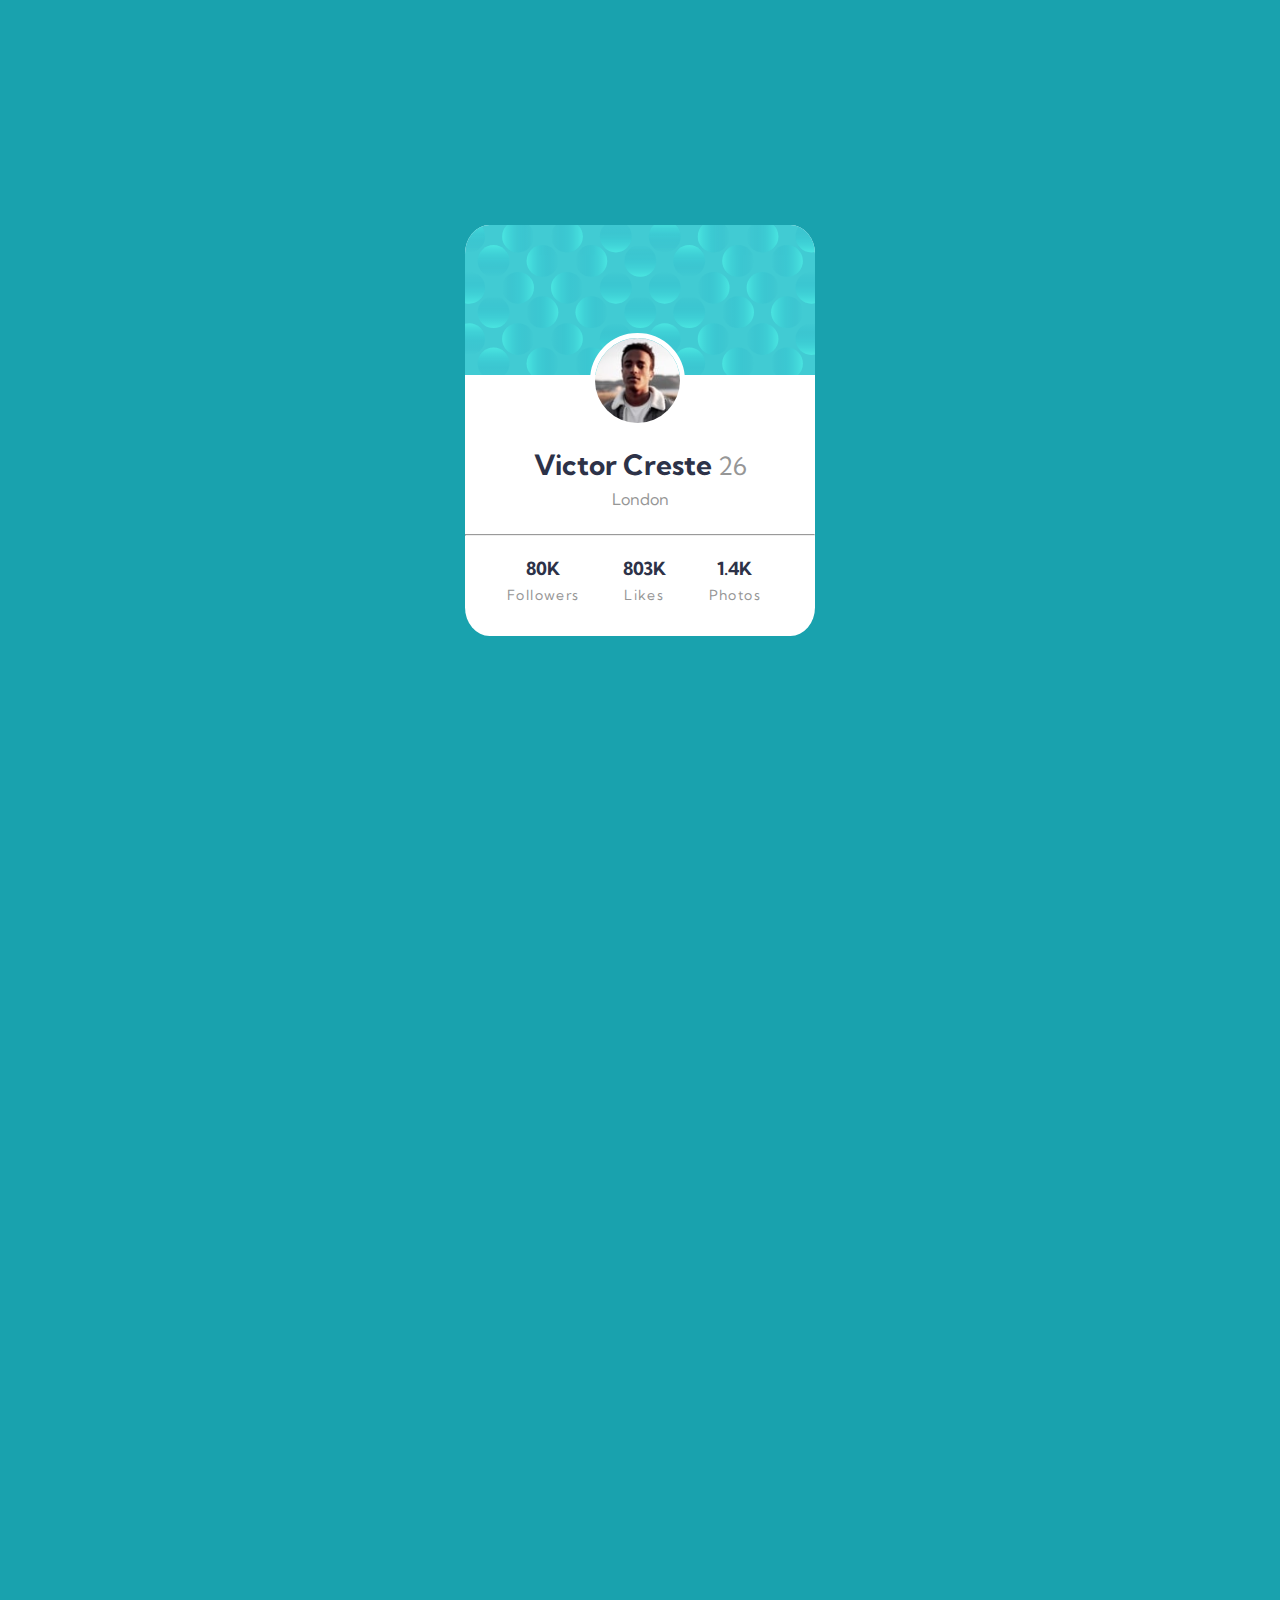
<file: profileCard/index.html>
<!DOCTYPE html>
<html lang="en">
<head>
    <meta charset="UTF-8">
    <meta name="viewport" content="width=device-width, initial-scale=1.0">
    <title>Document</title>

    <!-- style css link - First normalize - own style-->
    <link rel="stylesheet" type="text/css" href="./css/style.css">
    <link rel="stylesheet" type="text/css" href="./css/normalize.css">

    <!-- Google Font -->
    <link href="https://fonts.googleapis.com/css2?family=Kumbh+Sans:wght@400;700&display=swap" rel="stylesheet">

</head>


<body>
    <div class="card__bgCircle">
        <img class="card__bgCircle card__bgCircle--top" src="./img/bg-pattern-top.svg" alt="">
        <img class="card__bgCircle card__bgCircle--bottom" src="./img/bg-pattern-bottom.svg" alt="">
    </div>
    <div class='card'>
            <img class='card__profile--img' src="./img/image-victor.jpg" alt='imagen profile'>
            <div class= 'card__body'>
                <h1 class='card__title'>Victor Creste  <span class= 'card__title--age' >  26</span></h1>
                <p class= 'card__city'>London</p>
            </div>
        <hr></hr>
        <div class='card_footer'>
        <table class='card_table'>
            <tr>
                <th class='card__statics'>80K</th>
                <th class='card__statics'>803K</th>
                <th class='card__statics'>1.4K</th>

            </tr>
            <tr>
                <td class= 'card__paragraph'>Followers</td>
                <td class= 'card__paragraph'>Likes</td>
                <td class= 'card__paragraph'>Photos</td>
            </tr>
          </table>
        </div>
    </div>
</body>
</html>
</file>
<file: profileCard/css/style.css>
:root{
    --bgColor: hsl(185, 75%, 39%);
    --fontDark: hsl(229, 23%, 23%);
    --fontGray: hsl(227, 10%, 46%);
    --neutralGray: hsl(0, 0%, 59%);
}

body{
    background-color: var(--bgColor);
    font-family: 'Kumbh Sans', sans-serif;
    font-weight: 400px;
    font-size:14px;
    height: 100vh;
    overflow: hidden;
}

.card{
    position: relative;
    top: 25vh;
    left: 0;
    right: 0;
    bottom: 0;
    margin-left:auto;
    margin-right:auto;
    background-color: #fff;
    width: 350px;
    border-radius: 7%;
    overflow: hidden;
}

.card::before{
    content: "";
    position: absolute;
    background-image: url(../img/bg-pattern-card.svg);
    background-size: cover;
    width: 350px;
    height: 150px;
}

.card__profile--img{
    position: relative;
    width: 95px;
    width: 95px;
    border-radius: 50%;
    border: solid 5px white;
    margin: 107.5px 0 0 125px;

}

.card__title{
    color: var(--fontDark);
    text-align: center;
}

.card__title--age{
    font-size: 25px;
    font-weight: 400;
    color: var(--neutralGray);
}

.card__city{
    text-align: center;
    font-weight: 400px;
    color: var(--neutralGray);
    font-size: 16px;
    margin-top:-10px;
}

hr{
    margin:25px auto 20px auto;
    color: var(--neutralGray);

}

.card_table{
    border-collapse: separate; 
    margin: 20px 0 30px 0;

}

.card__statics{
    font-size: 18px;
    font-weight: 700;
    color: var(--fontDark);
    text-align: center;
    padding-left: 40px;
    padding-bottom:5px;
}

.card__paragraph{
    text-align: center;
    color: var(--neutralGray);
    padding-left: 40px;
    letter-spacing: .1em;
}

/* Background Images */

.card__bgCircle .card__bgCircle--top,
.card__bgCircle .card__bgCircle--bottom {
    position: absolute;
    animation: 2s circles forwards;
    opacity:0;
}

.card__bgCircle--top{
    top:-550px;
    left: -200px;
    transform: translate(-300px, -50px);
}

.card__bgCircle--bottom{
    bottom: -650px;
    right: -300px;
    transform: translate(800px, 50px);
}

@keyframes circles {
    0%{
        opacity: 0;
    }

    100%{
        opacity: 1;
        transform: translate(0);
    }
}

@media only screen and (max-width: 768px) {
    .card__bgCircle--top{
        top:-100px;
        transform: translate(-300px, -50px);
    }
    
    .card__bgCircle--bottom{
        bottom: 0px;
        left: 200px
    }
  }
</file>
